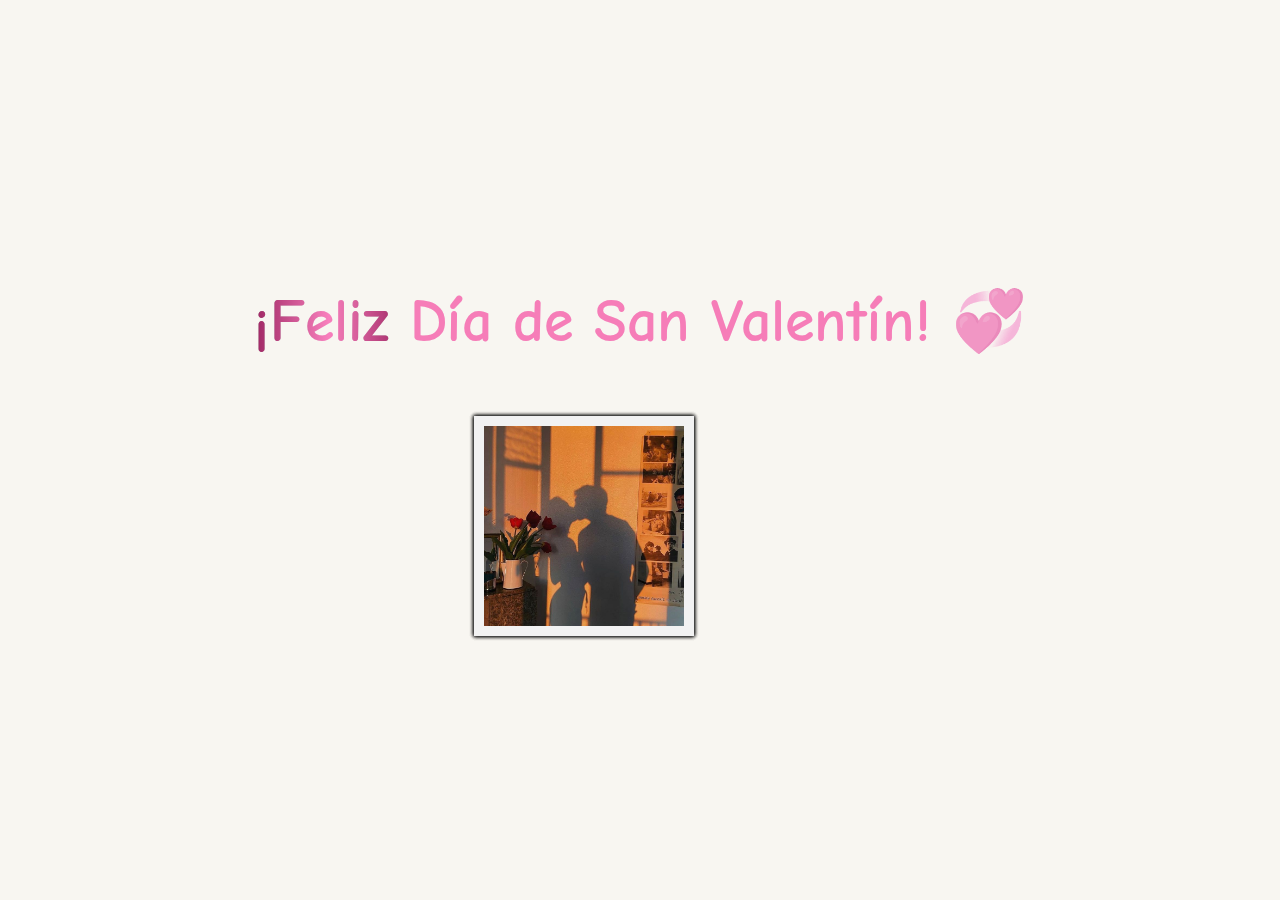
<file: Proyecto_02/index.html>
<!DOCTYPE html>
<html lang="en">
<head>
    <meta charset="UTF-8">
    <meta name="viewport" content="width=device-width, initial-scale=1.0">
    <link rel="preconnect" href="https://fonts.googleapis.com">
    <link rel="preconnect" href="https://fonts.gstatic.com" crossorigin>
    <link href="https://fonts.googleapis.com/css2?family=Comic+Neue:wght@300;400;700&display=swap" rel="stylesheet">
    <link rel="icon" href="icon/globo-de-corazon.png" type="image/x-icon">
    <title>Sorpresa Fotos San Valentin</title>
    <link rel="stylesheet" href="styles.css">
</head>
<body>

    <div class="container">
        <div class="brillo">¡Feliz Día de San Valentín! 💞</div>
    </div>
    
    <div class="galeria">
        <img src="img/1.jpg" >
        <img src="img/2.jpg" >
        <img src="img/3.jpg" >
        <img src="img/4.jpg" >
        <img src="img/5.jpg" >
        <img src="img/6.jpg" >
    </div>
    
</body>
</html>
</file>
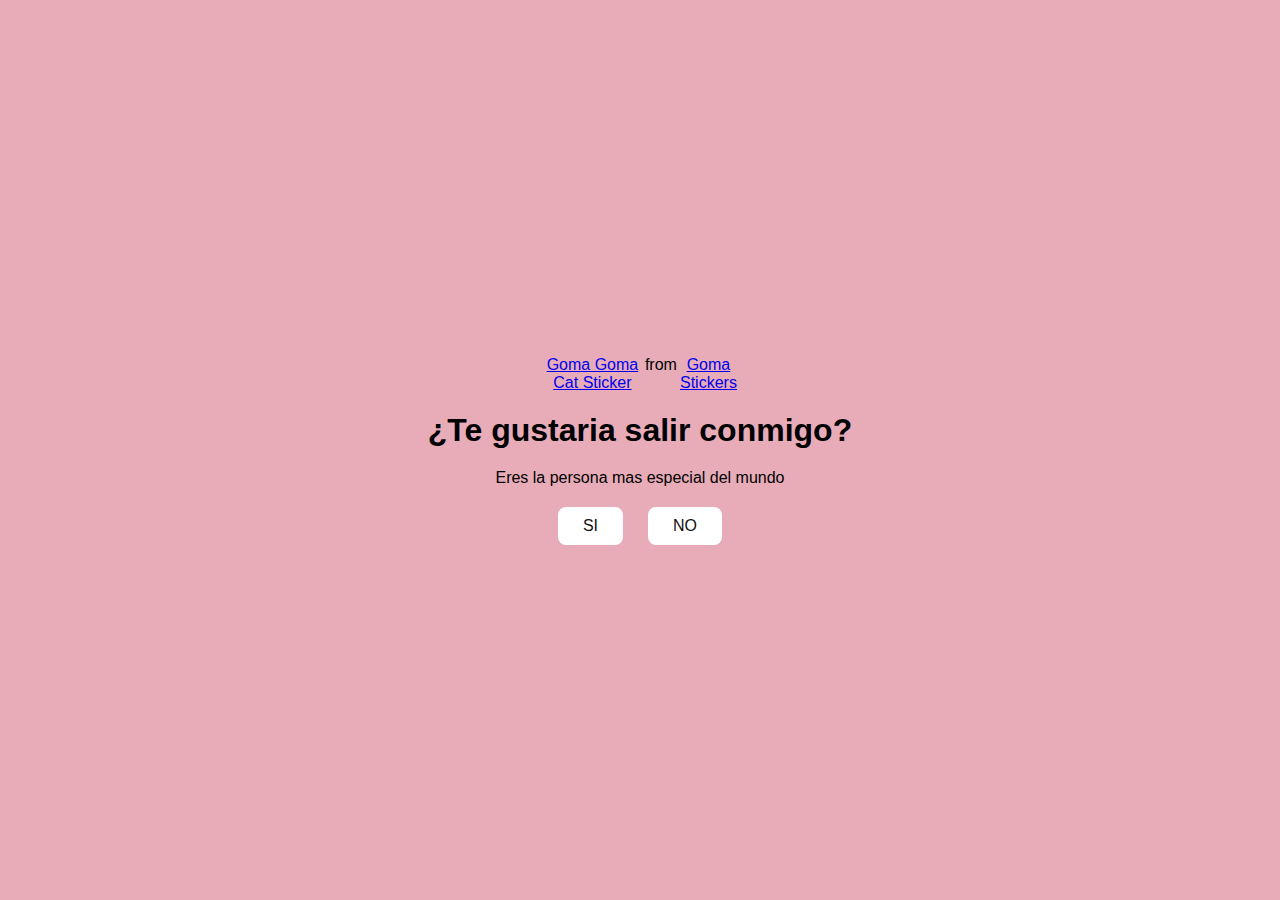
<file: Proyecto_03/index.html>
<!DOCTYPE html>
<html lang="en">
<head>
    <meta charset="UTF-8">
    <meta name="viewport" content="width=device-width, initial-scale=1.0">
    <link rel="stylesheet" href="styles.css">
    <title>¿Te gustaria salir conmigo?</title>
</head>
<body>
    <div class="container">
        <div class="tenor-gif-embed" data-postid="10012230355003332465" data-share-method="host" data-aspect-ratio="0.995816" data-width="100%"><a href="https://tenor.com/view/goma-goma-cat-goma-peach-goma-peach-love-peach-and-goma-gif-10012230355003332465">Goma Goma Cat Sticker</a>from <a href="https://tenor.com/search/goma-stickers">Goma Stickers</a></div> <script type="text/javascript" async src="https://tenor.com/embed.js"></script>
        <h1>¿Te gustaria salir conmigo?</h1>
        <p>Eres la persona mas especial del mundo</p>
        <div class="btn">
            <a href="si.html">SI</a>
            <a href="no1.html">NO</a> 
        </div>
    </div>
</body>
</html>
</file>
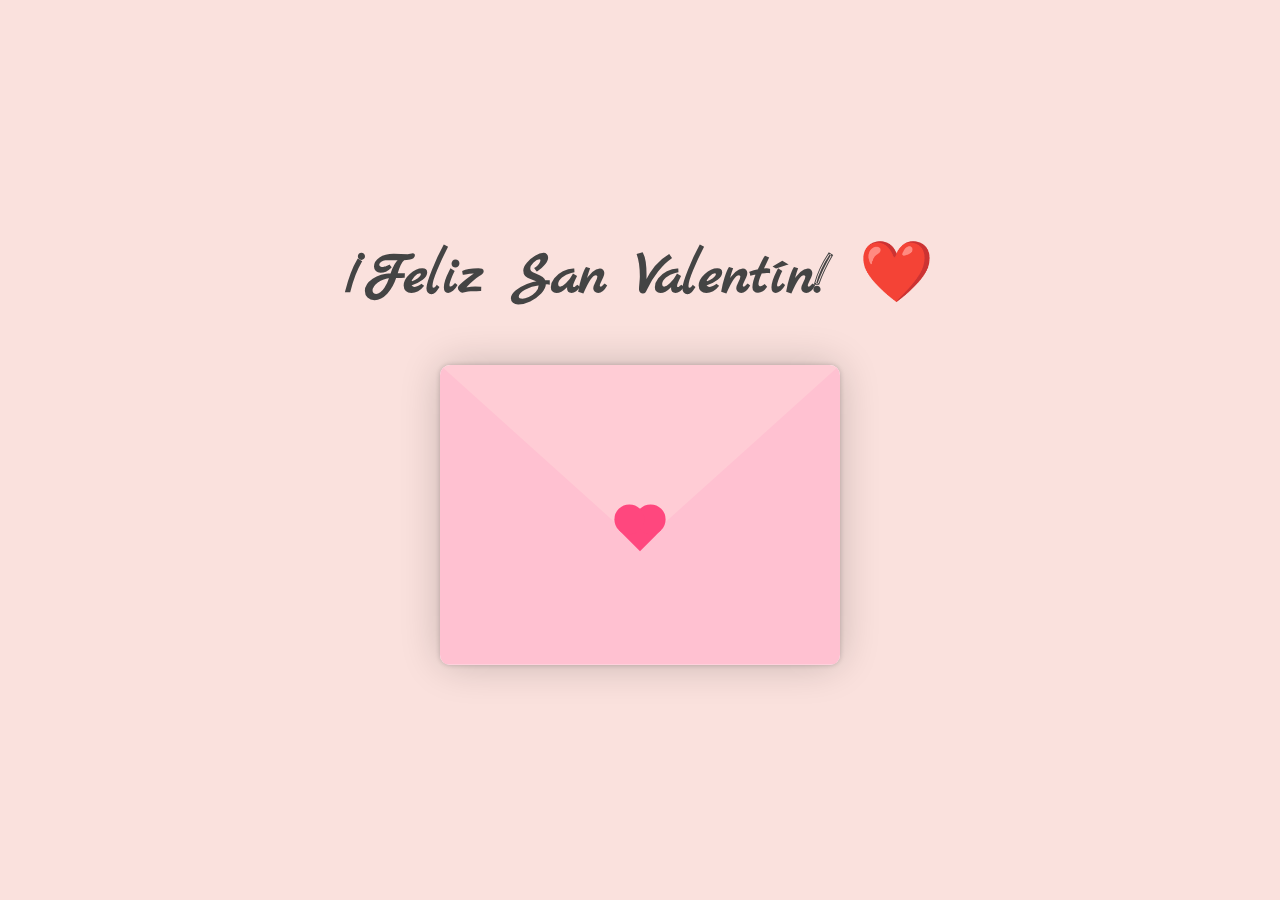
<file: Proyecto_04/index.html>
<!DOCTYPE html>
<html lang="en">
<head>
    <meta charset="UTF-8">
    <meta name="viewport" content="width=device-width, initial-scale=1.0">
    <link rel="preconnect" href="https://fonts.googleapis.com">
    <link rel="preconnect" href="https://fonts.gstatic.com" crossorigin>
    <link href="https://fonts.googleapis.com/css2?family=Marck+Script&display=swap" rel="stylesheet">
    <link rel="stylesheet" href="styles.css">
    <link rel="icon" href="recursos/carta-de-amor.png" type="image/x-icon">
    <title>Carta de San Valentin</title>
</head>
<body>
    <h1>¡Feliz San Valentín! ❤️</h1>
    <div class="contenedor">
        <div class="envoltura-sobre">
            <div class="sobre">
                <div class="carta">
                    <div class="contenido">
                        <strong>Querida Fresia</strong>
                        <p>
                            Hoy es <strong>San Valentín</strong>, el día oficial de los <em>corazones</em>, el <em>chocolate</em> y las declaraciones de amor dramáticas (como en las telenovelas). Así que prepárate, porque aquí va la mía: Desde que te conocí, mi corazón late más rápido que <code>WiFi</code> gratis en una plaza pública. Eres más brillante que un mensaje de "<strong>te amo</strong>" en <strong>LED gigante</strong> y más dulce que el doble de caramelo en un café con extra de crema. Si fueras un algoritmo, serías el más eficiente: optimizas mi felicidad con la menor cantidad de esfuerzo. Si fueras un bug, serías el único que no querría corregir. Y si fueras una aplicación, serías la que siempre tengo anclada en mi pantalla principal. Gracias por hacer de mi vida una versión mejorada, sin errores (bueno, quizá con algunos, pero todos adorables). <br> <strong>Feliz San Valentín</strong>, mi <em>fresa favorita</em>. <br> Con mucho <strong>código</strong> (y <strong>amor</strong>), <br> Tu programador enamorado. <br> <span style="font-size: 0.9em; color: grey;">PD: Si esta carta fuera un programa, su salida sería:</span> <br> <code>"Eres lo mejor que me ha pasado."</code>
                        </p>
                    </div>
                </div>
            </div>
            <div class="corazon"></div>
            <div class="solapa-derecha"></div>
            <div class="solapa-izquierda"></div>
        </div>
    </div>

    <!-- <script src="script_v1.js"></script> -->
    <script src="script_v2.js"></script>

</body>
</html>
</file>
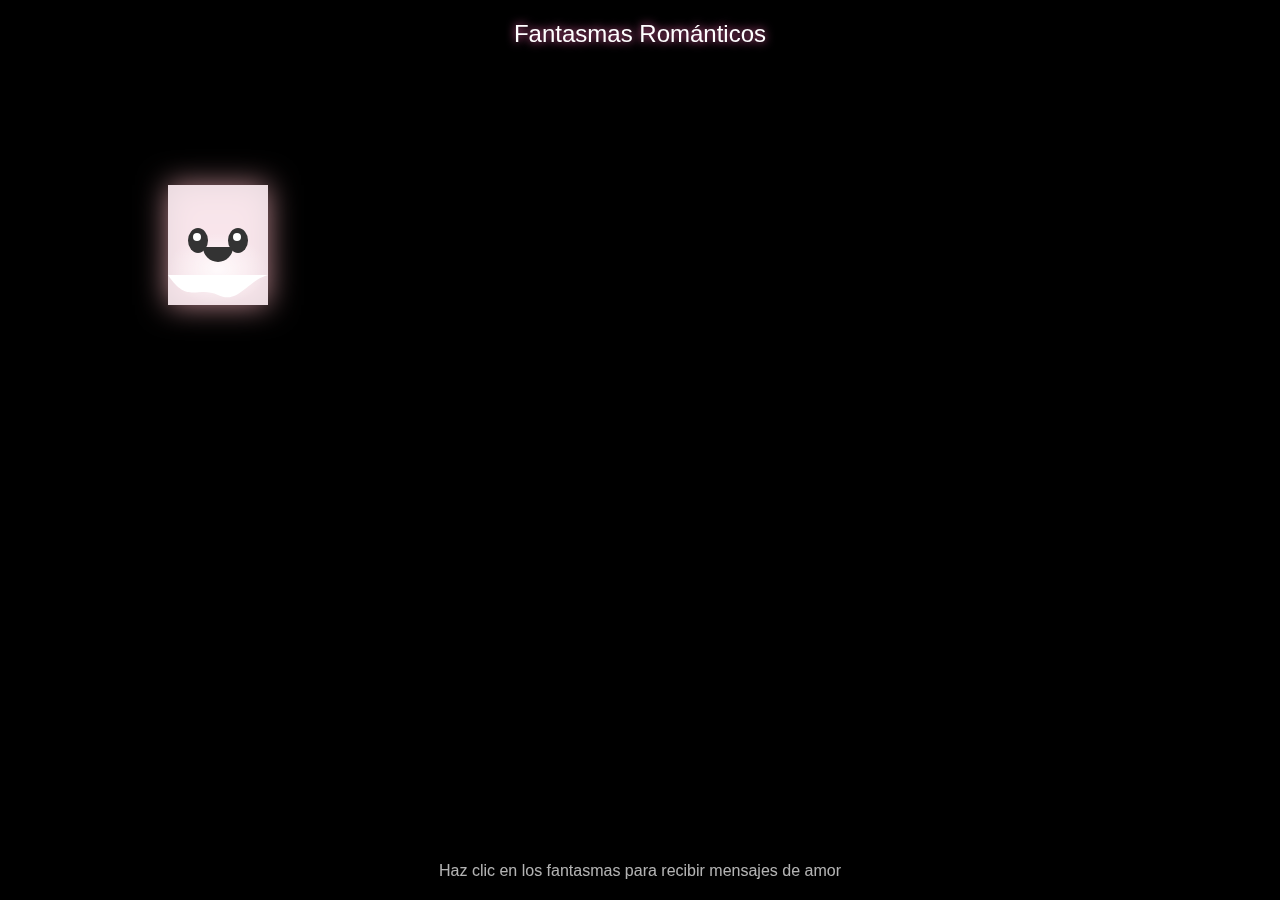
<file: Proyecto_05/index.html>
<!DOCTYPE html>
<html lang="es">
<head>
    <meta charset="UTF-8">
    <meta name="viewport" content="width=device-width, initial-scale=1.0">
    <link rel="icon" href="recursos/ghost.png" type="image/x-icon">
    <title>Fantasmas Románticos</title>
    <link rel="stylesheet" href="style.css">
</head>
<body>
    <div class="title">Fantasmas Románticos</div>
    <div class="instructions">Haz clic en los fantasmas para recibir mensajes de amor</div>
    <div id="gameArea"></div>

    <script src="script.js"></script>
</body>
</html>
</file>
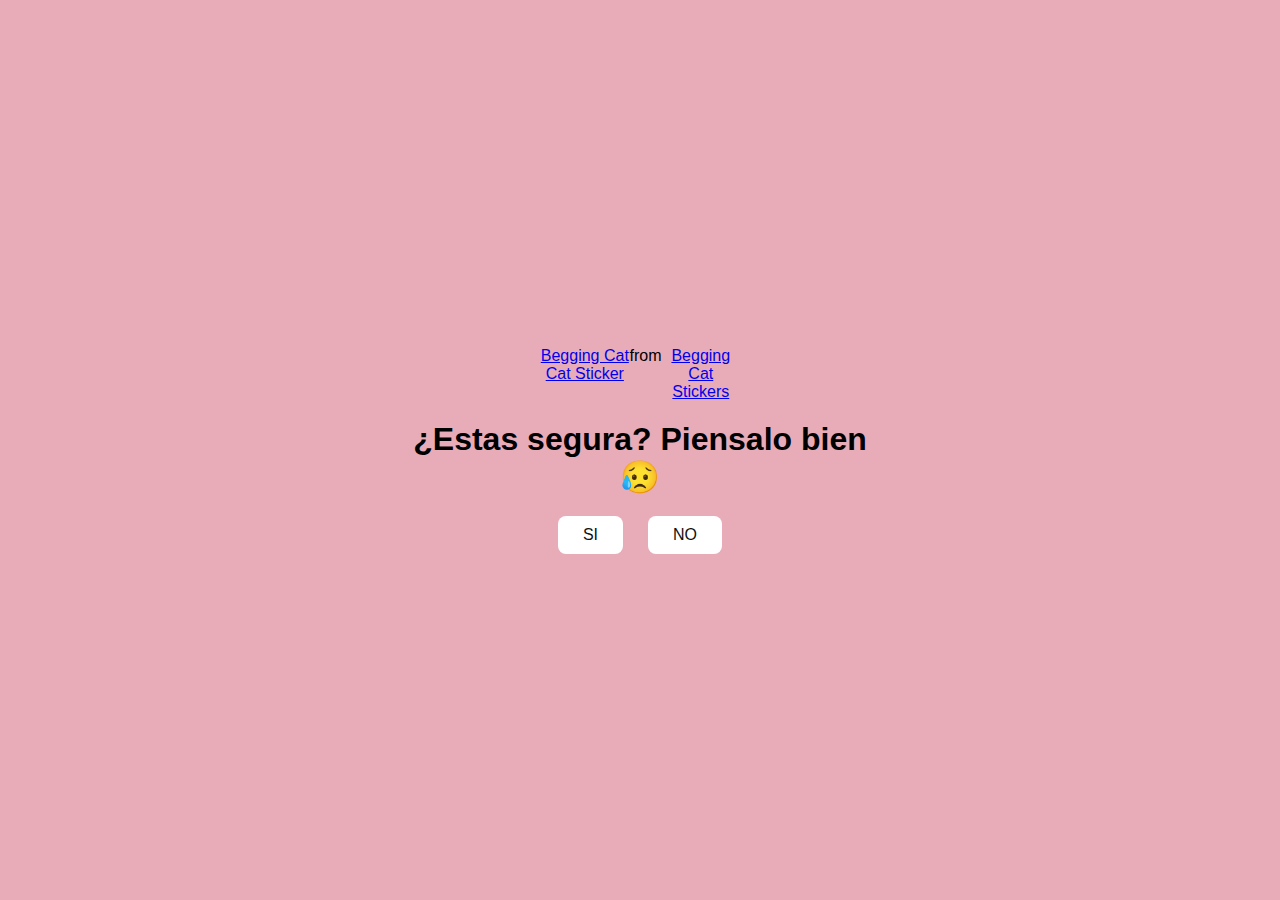
<file: Proyecto_03/no1.html>
<!DOCTYPE html>
<html lang="en">
<head>
    <meta charset="UTF-8">
    <meta name="viewport" content="width=device-width, initial-scale=1.0">
    <link rel="stylesheet" href="styles.css">
    <title>Piensalo</title>
</head>
<body>
    <div class="container">
       <div class="tenor-gif-embed" data-postid="8754256510208746708" data-share-method="host" data-aspect-ratio="0.948276" data-width="100%"><a href="https://tenor.com/view/begging-cat-cat-cute-sweet-gif-8754256510208746708">Begging Cat Cat Sticker</a>from <a href="https://tenor.com/search/begging+cat-stickers">Begging Cat Stickers</a></div> <script type="text/javascript" async src="https://tenor.com/embed.js"></script>
        <h1>¿Estas segura? Piensalo bien 😥 </h1>
        <div class="btn">
            <a href="si.html">SI</a>
            <a href="no2.html">NO</a> 
        </div>
    </div>
</body>
</html>
</file>
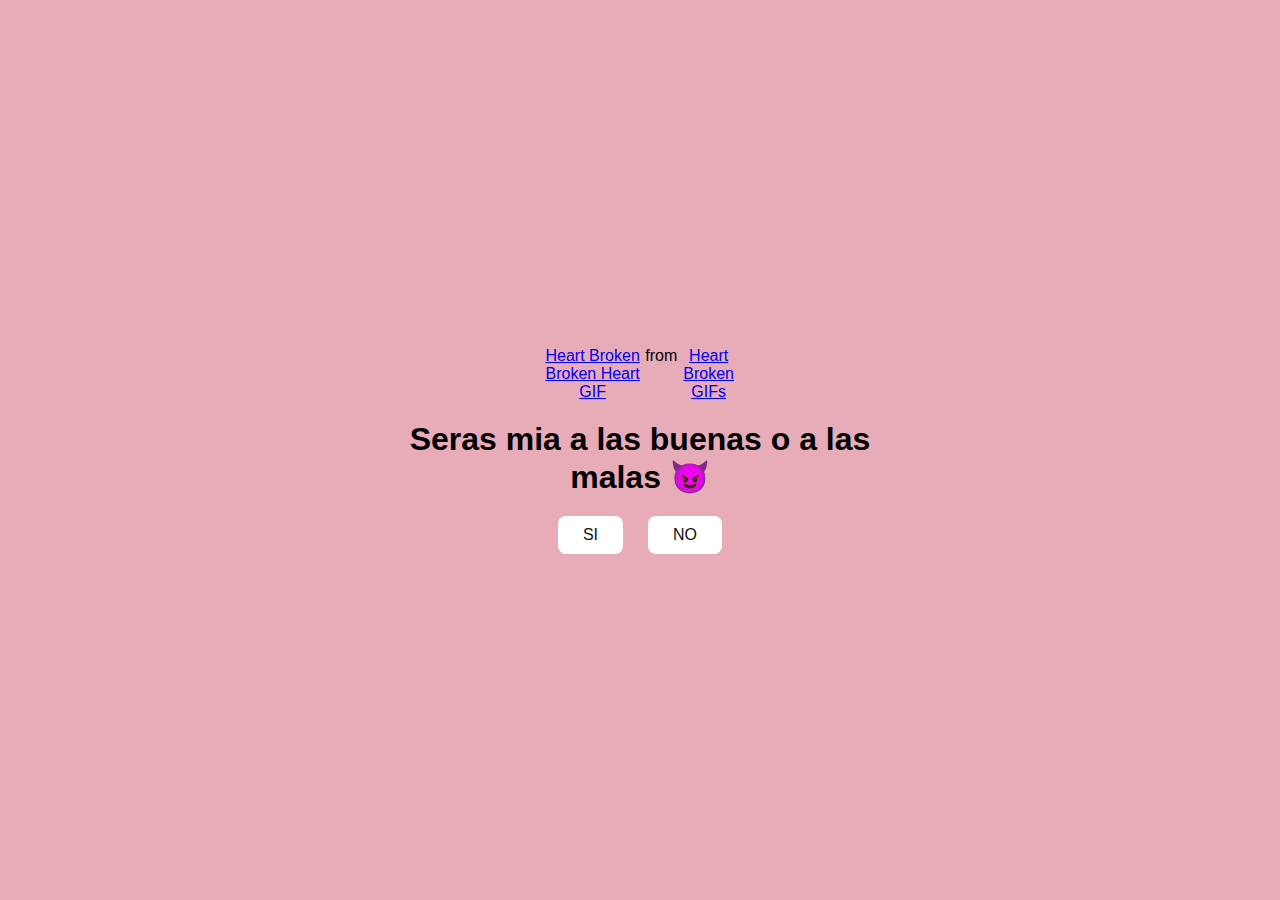
<file: Proyecto_03/no2.html>
<!DOCTYPE html>
<html lang="en">
<head>
    <meta charset="UTF-8">
    <meta name="viewport" content="width=device-width, initial-scale=1.0">
    <link rel="stylesheet" href="styles.css">
    <title>Seras mia ...</title>
</head>
<body>
    <div class="container">
        <div class="tenor-gif-embed" data-postid="9819496126763443894" data-share-method="host" data-aspect-ratio="0.957831" data-width="100%"><a href="https://tenor.com/view/heart-broken-broken-heart-sad-sad-heart-gif-9819496126763443894">Heart Broken Broken Heart GIF</a>from <a href="https://tenor.com/search/heart+broken-gifs">Heart Broken GIFs</a></div> <script type="text/javascript" async src="https://tenor.com/embed.js"></script>
        <h1>Seras mia a las buenas o a las malas 😈</h1>
        <div class="btn">
            <a href="si.html">SI</a>
            <a href="#" id="random-btn">NO</a> 
        </div>
    </div>
    <script src="script.js"></script>
</body>
</html>
</file>
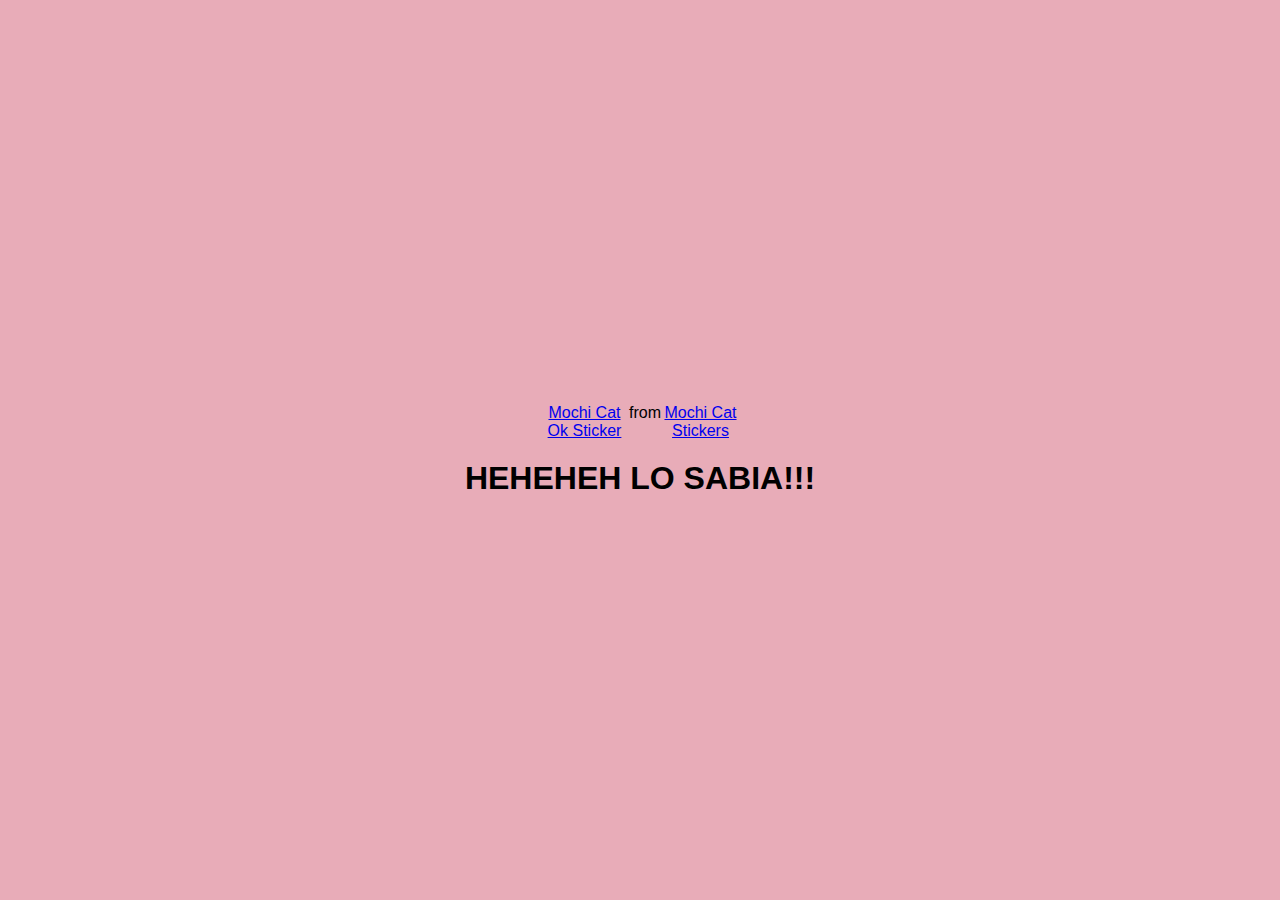
<file: Proyecto_03/si.html>
<!DOCTYPE html>
<html lang="en">
<head>
    <meta charset="UTF-8">
    <meta name="viewport" content="width=device-width, initial-scale=1.0">
    <link rel="stylesheet" href="styles.css">
    <title>Lo sabia</title>
</head>
<body>
    <div class="container">
        <div class="tenor-gif-embed" data-postid="6651412838110512377" data-share-method="host" data-aspect-ratio="1" data-width="100%"><a href="https://tenor.com/view/mochi-cat-ok-gif-6651412838110512377">Mochi Cat Ok Sticker</a>from <a href="https://tenor.com/search/mochi+cat-stickers">Mochi Cat Stickers</a></div> <script type="text/javascript" async src="https://tenor.com/embed.js"></script>
        <h1>HEHEHEH LO SABIA!!!</h1>      
    </div>
</body>
</html>
</file>
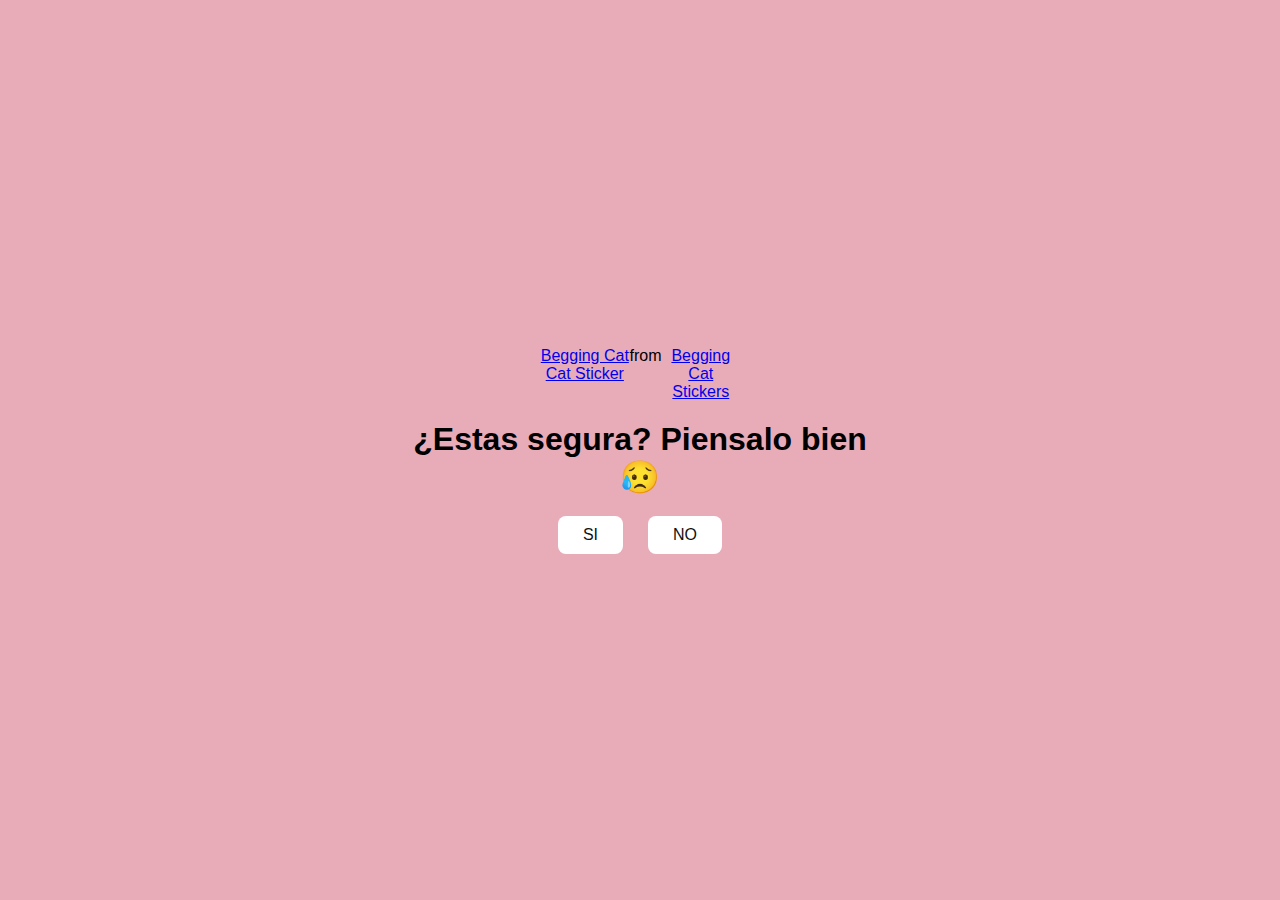
<file: Proyecto_03_v1/no1.html>
<!DOCTYPE html>
<html lang="en">
<head>
    <meta charset="UTF-8">
    <meta name="viewport" content="width=device-width, initial-scale=1.0">
    <link rel="stylesheet" href="styles.css">
    <link rel="icon" href="recursos/corazon-roto.png" type="image/x-icon">
    <title>Piensalo</title>
</head>
<body>
    <div class="container">
       <div class="tenor-gif-embed" data-postid="8754256510208746708" data-share-method="host" data-aspect-ratio="0.948276" data-width="100%"><a href="https://tenor.com/view/begging-cat-cat-cute-sweet-gif-8754256510208746708">Begging Cat Cat Sticker</a>from <a href="https://tenor.com/search/begging+cat-stickers">Begging Cat Stickers</a></div> <script type="text/javascript" async src="https://tenor.com/embed.js"></script>
        <h1>¿Estas segura? Piensalo bien 😥 </h1>
        <div class="btn">
            <a href="si.html">SI</a>
            <a href="no2.html">NO</a> 
        </div>
    </div>
</body>
</html>
</file>
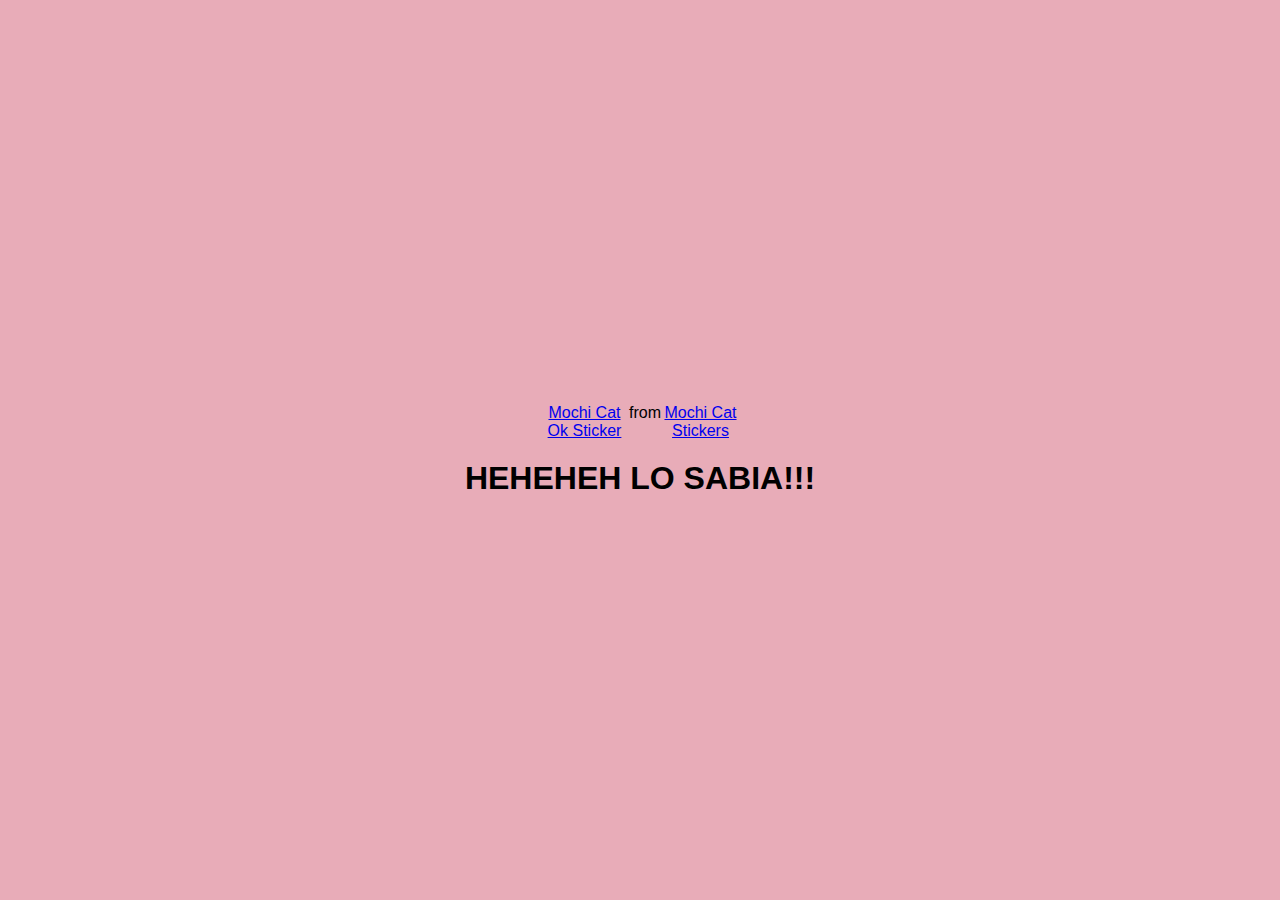
<file: Proyecto_03_v1/si.html>
<!DOCTYPE html>
<html lang="en">
<head>
    <meta charset="UTF-8">
    <meta name="viewport" content="width=device-width, initial-scale=1.0">
    <link rel="stylesheet" href="styles.css">
    <link rel="icon" href="recursos/corazon-feliz.png" type="image/x-icon">
    <title>Lo sabia</title>
</head>
<body>
    <div class="container">
        <div class="tenor-gif-embed" data-postid="6651412838110512377" data-share-method="host" data-aspect-ratio="1" data-width="100%"><a href="https://tenor.com/view/mochi-cat-ok-gif-6651412838110512377">Mochi Cat Ok Sticker</a>from <a href="https://tenor.com/search/mochi+cat-stickers">Mochi Cat Stickers</a></div> <script type="text/javascript" async src="https://tenor.com/embed.js"></script>
        <h1>HEHEHEH LO SABIA!!!</h1>      
    </div>
</body>
</html>
</file>
<file: Proyecto_02/styles.css>
* {
    margin: 0;
    padding: 0;
    box-sizing: border-box;
    font-family: "Comic Neue", serif;
}

body {
    min-height: 100vh;
    display: grid;
    place-content: center;
    background: #f8f6f1;
    overflow: hidden;
}

.container {
    display: flex;
    justify-content: center;
    align-items: center;
    margin-top: 20px;
    margin-bottom: 60px;
}

.brillo {
    font-size: 60px;
    font-weight: bold;
    color: rgba(255, 0, 102, 0.3);
    z-index: 10;
    /* Sintaxis estándar de degradado */
    background: linear-gradient(90deg, #222 0%, #fff 50%, #222 100%) no-repeat;
    background-size: 150px 100%;
    /* Propiedad estándar + prefijo */
    -webkit-background-clip: text;
    background-clip: text;
    animation: brillo 3s infinite;
    text-shadow: 0 0px 0px rgba(233, 85, 189, 0.419);
}

@keyframes brillo {
    0%, 10% { background-position: -1000px; }
    20% { background-position: top left; }
    90% { background-position: top right; }
    100% { background-position: 1000px; }
}

.galeria {
    --d:10s;
    display: grid;
    place-items: center;
    width: 220px;
    margin-left: 220px;
}

.galeria > img {
    grid-area: 1/1;
    width: 100%;
    aspect-ratio: 1;
    object-fit: cover;
    border: 10px solid #f2f2f2;
    box-shadow: 0 0 4px #0007;
    z-index: 2;
    animation: slide var(--d) infinite, z-order var(--d) infinite steps(1);
}

.galeria img:last-child {
    animation-name: slide, z-order-last;
}

.galeria > img:nth-child(1) { animation-delay: calc(0 * var(--d)); --r: 16deg; }
.galeria > img:nth-child(2) { animation-delay: calc(-0.1666666667 * var(--d)); --r: -1deg; }
.galeria > img:nth-child(3) { animation-delay: calc(-0.3333333333 * var(--d)); --r: -19deg; }
.galeria > img:nth-child(4) { animation-delay: calc(-0.5 * var(--d)); --r: 6deg; }
.galeria > img:nth-child(5) { animation-delay: calc(-0.6666666667 * var(--d)); --r: -8deg; }
.galeria > img:nth-child(6) { animation-delay: calc(-0.8333333333 * var(--d)); --r: 6deg; }

@keyframes slide {
    10% { transform: translateX(120%) rotate(var(--r)); }
    0%, 100%, 20% { transform: translateX(0%) rotate(var(--r)); }
}

@keyframes z-order {
    10%, 20% { z-index: 1; }
    80% { z-index: 2; }
}

@keyframes z-order-last {
    10%, 20% { z-index: 1; }
    90% { z-index: 2; }
}

@media only screen and (max-width: 600px) {
    .brillo { font-size: 22px; }
    
    .galeria {
        width: 150px;
        margin-left: 60px;
    }
}
</file>
<file: Proyecto_03/styles.css>
* {
    margin: 0;
    padding: 0;
    box-sizing: border-box;
    font-family: sans-serif;
}

body {
    position: relative;
    width: 100%;
    display: flex;
    min-height: 100vh;
    justify-content: center;
    align-items: center;
    background: #E8ACB8;
}

.container {
    display: flex;
    flex-direction: column;
    text-align: center;
    align-items: center;
    gap: 20px;
    max-width: 500px;
    margin: 20px;
}

.container .tenor-gif-embed {
    display: flex;
    max-width: 200px;
}

.container .btn {
    display: flex;
    gap: 25px;
}

.btn a {
    text-decoration: none;
    color: #111;
    background: #fff;
    padding: 10px 25px; /* 10px arriba y abajo, 25px izquierda y derecha */
    border-radius: 8px;
    box-shadow: 0.5rem 1rem 3rem hsl(0, 0, 0,0.3);
}
</file>
<file: Proyecto_04/styles.css>
* {
    margin: 0;
    padding: 0;
    box-sizing: border-box;
}

:root {
    --primary: #fff;
    --bg-color: #FAE1DD;
    --bg-sobre-color: #ffe3ed;
    --solapa-sobre: #ffccd5; 
    --cuerpo-sobre: #ffc1d1; 
    --shadow-color: rgba(0, 0, 0, 0.2);
    --txt-color:  #003049; 
    --heart-color: #ff477e; 
}

body {
    background: var(--bg-color);
    display: flex;
    align-items: center;
    justify-content: center;
    flex-direction: column;
    height: 100vh;
}

h1 {
    font-family: "Marck Script", serif;
    text-align: center;
    font-size: 60px;
    margin-bottom: 50px;
    color: #444;
}

.contenedor {
    width: 400px;
}

.envoltura-sobre {
    position: relative;
    background-color: var(--bg-sobre-color);
    box-shadow: 0 0 40px var(--shadow-color);
    border-radius: 15px;
}

.sobre {
    position: relative;
    width: 400px;
    height: 300px;
}

.sobre::before {
    content: "";
    position: absolute;
    top: 0;
    left: 0;
    right: 0;
    z-index: 4;
    border-top: 180px solid var(--solapa-sobre);
    border-right: 200px solid transparent;
    border-left: 200px solid transparent;
    transform-origin: top;
    transition: all 0.5s ease-in-out 0.7s;
    border-radius: 10px;
}

.solapa-derecha {
    position: absolute;
    top: 0;
    right: 0;
    width: 100%;
    height: 100%;
    clip-path: polygon(100% 0, 0 100%, 100% 100%);
    transform: rotate(-90deg,90deg);
    background-color: var(--cuerpo-sobre);
    border-bottom-right-radius: 10px;
    border-top-right-radius: 10px;
    border-bottom-left-radius: 10px; 
}

.solapa-izquierda {
    position: absolute;
    top: 0;
    left: 0;
    width: 100%;
    height: 100%;
    clip-path: polygon(0 0, 0% 100%, 100% 100%);
    transform: rotate(90deg, -90deg);
    background-color: var(--cuerpo-sobre);
    border-top-left-radius: 10px;
    border-bottom-left-radius: 10px;
    border-bottom-right-radius: 10px;  
}

.carta {
    position: absolute;
    bottom: 0;
    width: 100%;
    height: 100%;
    background-color: var(--primary);
    text-align: center;
    box-shadow: 0 0 5px var(--shadow-color);
    padding: 20px;
    border-radius: 10px;
    transition: transform .5s ease-in-out;
}

.contenido {
    font-family: "Gill Sans", Calibri, sans-serif;
    font-size: 12px;
    text-align: left;
    color: var(--txt-color);
    border: 3px dotted var(--txt-color);
    padding: 10px;
    height: 100%;
    line-height: 16px;
    cursor: pointer;
    overflow-y: scroll;
}

.corazon {
    position: absolute;
    top: 50%;
    left: 50%;
    width: 30px;
    height: 30px;
    background-color: var(--heart-color);
    z-index: 999;
    transform: translate(-50%,0) rotate(45deg);
    transition: transform 0.5s ease-in-out 1s;
    cursor: pointer;
}

.corazon::before,
.corazon::after {
    content: "";
    position: absolute;
    width: 30px;
    height: 30px;
    background-color: var(--heart-color);
    border-radius: 100%;
}

.corazon:before {
    top: -15px;
}

.corazon:after {
    right: 15px;
}

/* Agregado de Clases Dinamicas */

.abierto .sobre::before {
    transform: rotateX(180deg);
    z-index: 0;
}

.abierto .corazon {
    transform: rotate(90deg);
    transition-delay: 0.4s;
}

.carta.mostrar-carta {
    transform: translateY(-290px);
    animation-delay: 0.5s;
    transition: transform .5s ease-in-out;
}

.carta.cerrando-carta {
    transform: translateY(-290px);
    transition: transform .5s ease-in-out;
    z-index: 10000;
}

.carta.abierta {
    z-index: 10000;
}

.envoltura-sobre.desactivar-sobre .sobre::before {
    pointer-events: none;
}

/* Scroll Personalizado */

::-webkit-scrollbar {
    width: 8px;
}

::-webkit-scrollbar-track {
    background-color: transparent;
}

::-webkit-scrollbar-thumb {
    background-color: var(--cuerpo-sobre);
    border-radius: 4px;
}

::-webkit-scrollbar-thumb:hover {
    background-color: var(--heart-color);
}

/* Media Queries */

@media screen and (max-width: 400px) {
    .contenedor {
        width: 300px;
    }

    .sobre {
        width: 300px;
        height: 250px;
    }

    .sobre::before {
        border-top: 150px solid var(--solapa-sobre);
        border-right: 150px solid transparent;
        border-left: 150px solid transparent;
    }

}
</file>
<file: Proyecto_05/style.css>
body {
  margin: 0;
  padding: 0;
  background-color: #000;
  overflow: hidden;
  font-family: "Arial", sans-serif;
  cursor: pointer;
  user-select: none; 
  -webkit-user-select: none;
}

.ghost {
  position: absolute;
  width: 100px;
  height: 120px;
  background-repeat: no-repeat;
  background-size: contain;
  filter: drop-shadow(0 0 15px rgba(255, 182, 193, 0.8));
  transition: transform 0.3s;
  animation: float 3s infinite ease-in-out;
  z-index: 1;
}

.ghost::before {
  content: "";
  position: absolute;
  width: 100%;
  height: 60%;
  bottom: 0;
  background: radial-gradient(
    ellipse at center,
    rgba(255, 255, 255, 0.8) 0%,
    rgba(255, 255, 255, 0) 70%
  );
  border-radius: 50% 50% 0 0;
}

.ghost::after {
  content: "";
  position: absolute;
  width: 100%;
  height: 30%;
  bottom: -5%;
  background: url('data:image/svg+xml;utf8,<svg xmlns="http://www.w3.org/2000/svg" viewBox="0 0 100 30"><path fill="%23FFF" d="M0 0 C20 30, 30 10, 50 20 S80 5, 100 0 Z"/></svg>')
    repeat-x;
  background-size: 100px 30px;
  animation: wave 3s infinite linear;
}

.ghost .face {
  position: absolute;
  width: 100%;
  height: 40%;
  top: 30%;
  left: 0;
  z-index: 2;
}

.ghost .eyes {
  position: absolute;
  width: 60%;
  left: 20%;
  top: 15%;
  display: flex;
  justify-content: space-between;
}

.ghost .eye {
  width: 20px;
  height: 25px;
  background: #333;
  border-radius: 50%;
  position: relative;
  animation: blink 4s infinite;
}

.ghost .eye::after {
  content: "";
  position: absolute;
  width: 8px;
  height: 8px;
  background: white;
  border-radius: 50%;
  top: 5px;
  left: 5px;
}

.ghost .mouth {
  position: absolute;
  width: 30px;
  height: 15px;
  background: #333;
  border-radius: 0 0 30px 30px;
  left: 35%;
  top: 55%;
  transition: all 0.3s;
}

.ghost:hover {
  transform: scale(1.1);
}

.ghost:hover .mouth {
  height: 20px;
  border-radius: 0 0 40px 40px;
}

.message {
  position: absolute;
  color: white;
  background-color: rgba(255, 105, 180, 0.9);
  padding: 10px 15px;
  border-radius: 15px;
  font-size: 14px;
  text-align: center;
  min-width: 120px;
  max-width: 180px;
  display: none;
  z-index: 10;
  text-shadow: 1px 1px 2px #000;
  box-shadow: 0 0 10px rgba(0, 0, 0, 0.5);
  bottom: 100%;
  left: 50%;
  transform: translateX(-50%);
  animation: pulse 2s infinite;
}

.kiss {
  position: absolute;
  font-size: 28px;
  animation: fly 1.5s forwards;
  opacity: 0;
  z-index: 5;
  pointer-events: none;
  filter: drop-shadow(0 0 5px rgba(255, 0, 0, 0.7));
}

@keyframes float {
  0%,
  100% {
    transform: translateY(0) rotate(-2deg);
  }
  25% {
    transform: translateY(-15px) rotate(2deg);
  }
  50% {
    transform: translateY(-25px) rotate(-2deg);
  }
  75% {
    transform: translateY(-15px) rotate(2deg);
  }
}

@keyframes wave {
  0% {
    background-position-x: 0;
  }
  100% {
    background-position-x: 100px;
  }
}

@keyframes blink {
  0%,
  48%,
  52%,
  100% {
    height: 25px;
  }
  50% {
    height: 5px;
  }
}

@keyframes fly {
  0% {
    transform: translate(0, 0) scale(1);
    opacity: 1;
  }
  100% {
    transform: translate(var(--tx), var(--ty)) scale(0.5);
    opacity: 0;
  }
}

@keyframes pulse {
  0% {
    transform: translateX(-50%) scale(1);
  }
  50% {
    transform: translateX(-50%) scale(1.05);
  }
  100% {
    transform: translateX(-50%) scale(1);
  }
}

.title {
  position: fixed;
  top: 20px;
  left: 0;
  right: 0;
  text-align: center;
  color: white;
  font-size: 24px;
  text-shadow: 0 0 10px #ff69b4;
  z-index: 0;
  animation: glow 2s infinite alternate;
}

@keyframes glow {
  from {
    text-shadow: 0 0 10px #ff69b4;
  }
  to {
    text-shadow:
      0 0 20px #ff69b4,
      0 0 30px #ff1493;
  }
}

.instructions {
  position: fixed;
  bottom: 20px;
  left: 0;
  right: 0;
  text-align: center;
  color: rgba(255, 255, 255, 0.7);
  font-size: 16px;
  z-index: 0;
}
</file>
<file: Proyecto_03_v1/styles.css>
* {
    margin: 0;
    padding: 0;
    box-sizing: border-box;
    font-family: sans-serif;
}

body {
    position: relative;
    width: 100%;
    display: flex;
    min-height: 100vh;
    justify-content: center;
    align-items: center;
    background: #E8ACB8;
}

.container {
    display: flex;
    flex-direction: column;
    text-align: center;
    align-items: center;
    gap: 20px;
    max-width: 500px;
    margin: 20px;
}

.container .tenor-gif-embed {
    display: flex;
    max-width: 200px;
}

.container .btn {
    display: flex;
    gap: 25px;
}

.btn a {
    text-decoration: none;
    color: #111;
    background: #fff;
    padding: 10px 25px; /* 10px arriba y abajo, 25px izquierda y derecha */
    border-radius: 8px;
    box-shadow: 0.5rem 1rem 3rem hsl(0, 0, 0,0.3);
}
</file>
